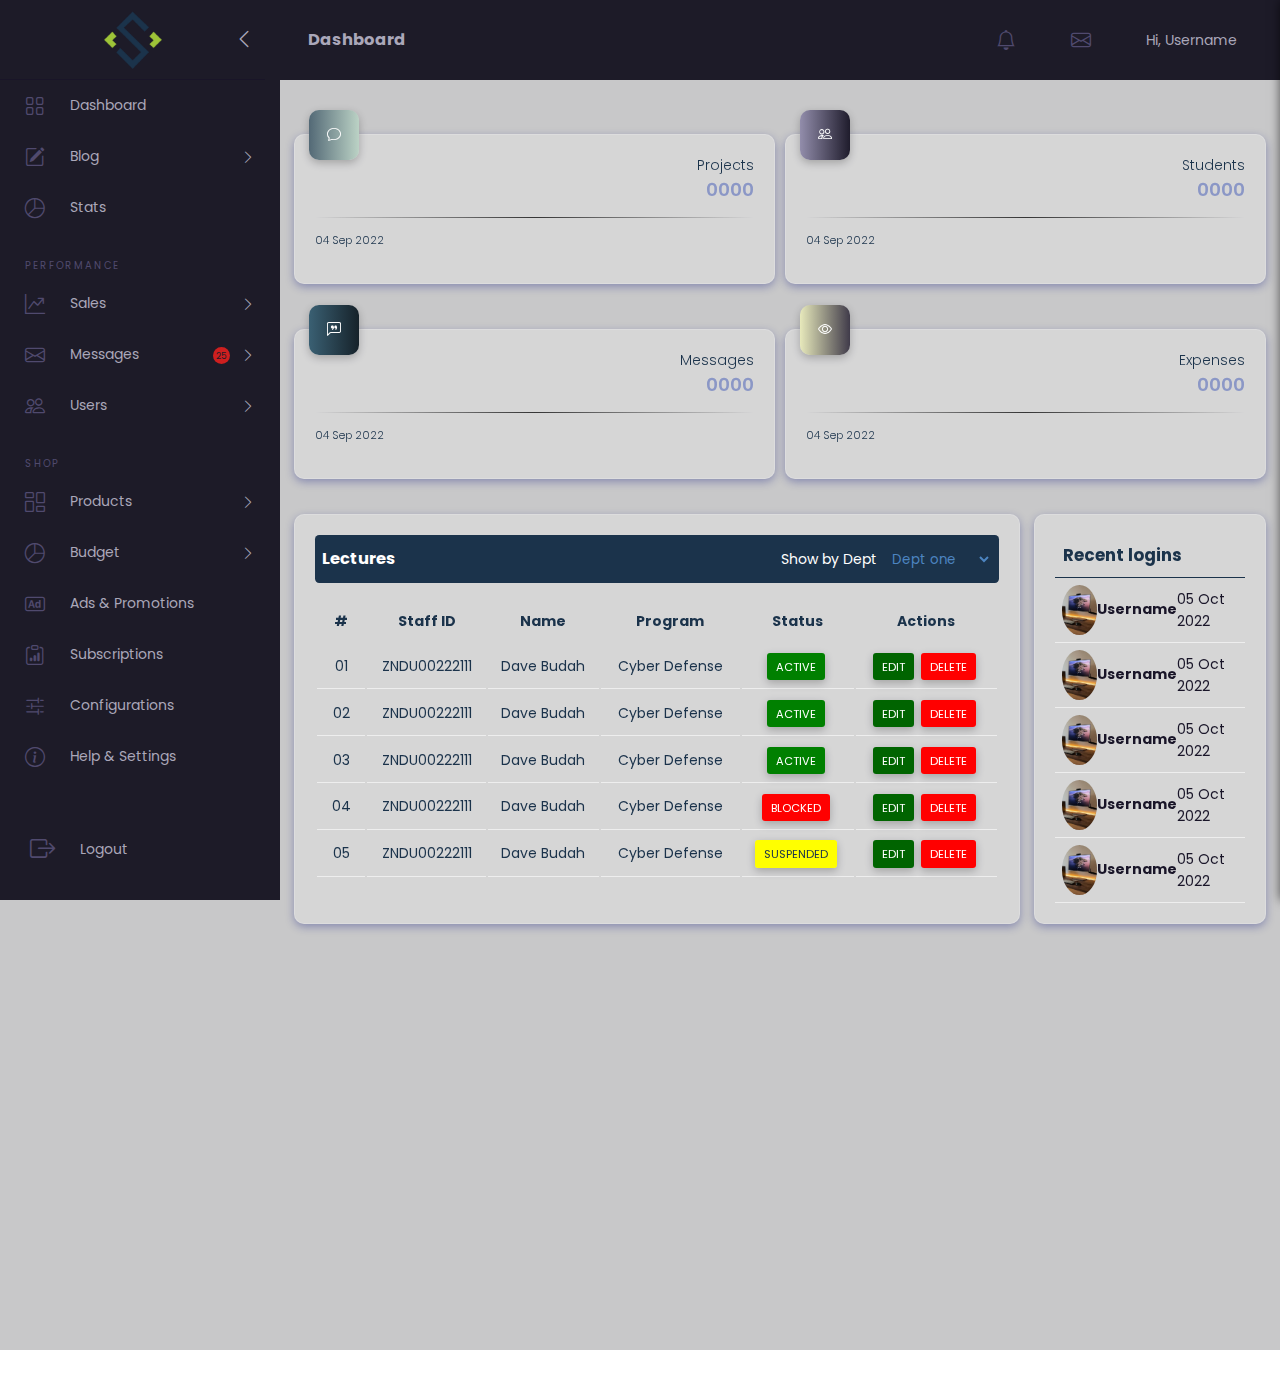
<file: index.html>
<!DOCTYPE html>
<html lang="en">
<head>
    <meta charset="UTF-8">
    <meta name="viewport"
          content="width=device-width, user-scalable=no, initial-scale=1.0, maximum-scale=1.0, minimum-scale=1.0">
    <meta http-equiv="X-UA-Compatible" content="ie=edge">
    <meta name="keywords" content="">
    <meta name="author" content="">
    <meta name="publisher" content="Dave Budah">
    <meta name="copyright" content="Dave Budah">
    <meta name="description" content="">
    <meta name="page-topic" content="Media">
    <meta name="page-type" content="Blogging">
    <meta name="audience" content="Everyone">
    <meta name="robots" content="index, follow">
    <link rel="shortcut icon" type="image" href="/favicon.ico" />
    <link rel="apple-touch-icon" href="/apple-touch-icon.png">

    <meta property="og:title" content=""/>
    <meta property="og:og:description" content=""/>
    <meta property="og:image" content=""/>
    <link rel="preconnect" href="https://fonts.googleapis.com">
    <link rel="preconnect" href="https://fonts.gstatic.com" crossorigin>
    <link href="https://fonts.googleapis.com/css2?family=Poppins:wght@100;200;300;400;500;600;700;800&display=swap" rel="stylesheet">
    <link rel="stylesheet" href="https://cdn.jsdelivr.net/npm/bootstrap-icons@1.9.1/font/bootstrap-icons.css">
    <link rel="stylesheet" href="css/main.css">
    <script src="js/main.js" defer></script>
    <title>Dashboard</title>
</head>
<body>
<div id="page" class="site">
    <div class="sidebar">
        <div class="brand">
            <div class="logo">
                <a href="#" class="">
                    <img src="assets/static/logo.png" alt="" class="">
                </a>
            </div>
            <div class="trigger">
                <a href="#" class="">
                    <i class="bi bi-list"></i>
                    <i class="bi bi-chevron-left"></i>
                </a>
            </div>
        </div>
        <div class="sidenav">
            <nav>
                <ul>
                    <li class="">
                        <a href="" class="">
                            <i class="bi bi-grid"></i>
                            <span class="">Dashboard</span>
                        </a>
                    </li>
                    <li class="has-child">
                        <a>
                            <i class="bi bi-pencil-square"></i>
                            <span class="">Blog</span>
                            <i class="bi bi-chevron-right"></i>
                        </a>
                        <ul>
                            <li class="#">
                                <a href="#" class="">Blog submenu</a>
                            </li>
                            <li class="#">
                                <a href="#" class="">Blog submenu</a>
                            </li>
                            <li class="#">
                                <a href="#" class="">Blog submenu</a>
                            </li>
                            <li class="#">
                                <a href="#" class="">Blog submenu</a>
                            </li>
                        </ul>
                    </li>
                    <li class="">
                        <a href="students.html" class="">
                            <i class="bi bi-pie-chart"></i>
                            <span class="">Stats</span>
                        </a>
                    </li>
                    <li class="small">Performance</li>
                    <li class="has-child">
                        <a>
                            <i class="bi bi-graph-up-arrow"></i>
                            <span class="">Sales</span>
                            <i class="bi bi-chevron-right"></i>
                        </a>
                        <ul>
                            <li class="#">
                                <a href="#" class="">Analytics submenu</a>
                            </li>
                            <li class="#">
                                <a href="#" class="">Analytics submenu</a>
                            </li>
                            <li class="#">
                                <a href="#" class="">Analytics submenu</a>
                            </li>
                            <li class="#">
                                <a href="#" class="">Analytics submenu</a>
                            </li>
                            <li class="#">
                                <a href="#" class="">Analytics submenu</a>
                            </li>
                        </ul>
                    </li>
                    <li class="has-child">
                        <a>
                            <i class="bi bi-envelope"></i>
                            <span class="">Messages</span>
                            <span class="notify">25</span>
                            <i class="bi bi-chevron-right"></i>
                        </a>
                        <ul>
                            <li class="#">
                                <a href="#" class="">Unread
                                    <span class="notify green-light">25</span>
                                </a>
                            </li>
                            <li class="#">
                                <a href="#" class="">Inbox
                                    <span class="notify green-dark">295</span>
                                </a>
                            </li>
                            <li class="#">
                                <a href="#" class="">Important</a>
                            </li>
                            <li class="#">
                                <a href="#" class="">Messages submenu</a>
                            </li>
                        </ul>
                    </li>
                    <li class="has-child">
                        <a>
                            <i class="bi bi-people"></i>
                            <span class="">Users</span>
                            <i class="bi bi-chevron-right"></i>
                        </a>
                        <ul>
                            <li class="#">
                                <a href="#" class="">Account submenu</a>
                            </li>
                            <li class="#">
                                <a href="#" class="">Account submenu</a>
                            </li>
                            <li class="#">
                                <a href="#" class="">Account submenu</a>
                            </li>
                            <li class="#">
                                <a href="#" class="">Account submenu</a>
                            </li>
                        </ul>
                    </li>
<!--                    Ecommerce -->
                    <li class="small">Shop</li>
                    <li class="has-child">
                        <a>
                            <i class="bi bi-columns-gap"></i>
                            <span class="">Products</span>
                            <i class="bi bi-chevron-right"></i>
                        </a>
                        <ul>
                            <li class="#">
                                <a href="#" class="">Products submenu</a>
                            </li>
                            <li class="#">
                                <a href="#" class="">Products submenu</a>
                            </li>
                            <li class="#">
                                <a href="#" class="">Products submenu</a>
                            </li>
                            <li class="#">
                                <a href="#" class="">Products submenu</a>
                            </li>
                        </ul>
                    </li>
                    <li class="has-child">
                        <a>
                            <i class="bi bi-pie-chart"></i>
                            <span class="">Budget</span>
                            <i class="bi bi-chevron-right"></i>
                        </a>
                        <ul>
                            <li class="#">
                                <a href="#" class="">Budget submenu</a>
                            </li>
                            <li class="#">
                                <a href="#" class="">Budget submenu</a>
                            </li>
                            <li class="#">
                                <a href="#" class="">Budget submenu</a>
                            </li>
                            <li class="#">
                                <a href="#" class="">Budget submenu</a>
                            </li>
                        </ul>
                    </li>
                    <li class="">
                        <a href="" class="">
                            <i class="bi bi-badge-ad"></i>
                            <span class="">Ads & Promotions</span>
                        </a>
                    </li>
                    <li class="">
                        <a href="" class="">
                            <i class="bi bi-clipboard-data"></i>
                            <span class="">Subscriptions</span>
                        </a>
                    </li>
                    <li class="">
                        <a href="" class="">
                            <i class="bi bi-sliders2"></i>
                            <span class="">Configurations</span>
                        </a>
                    </li>
                    <li class="">
                        <a href="" class="">
                            <i class="bi bi-info-circle"></i>
                            <span class="">Help & Settings</span>
                        </a>
                    </li>
                </ul>
            </nav>
        </div>
        <nav class="sign-out">
            <a href="#" class="">
                <i class="bi bi-box-arrow-right"></i>
                <span>Logout</span>
            </a>
        </nav>
    </div>
    <main class="main">
        <nav class="navbar">
                <h3>Dashboard</h3>
                <ul>
                    <li>
                        <a href="#" class="">
                            <i class="bi bi-bell"></i>
                        </a>
                    </li>
                    <li><a href="#" class="">
                        <i class="bi bi-envelope"></i>
                    </a></li>
                    <li class="profile-sidebar-toggle"><a href="#" class="">
                        Hi, Username
                    </a></li>
                </ul>
        </nav>

        <div class="page">
            <div class="container">
                <div class="analytics">
                    <div class="card posts analytics-card">
                        <div class="floating-box">
                            <i class="bi bi-chat"></i>
                        </div>
                        <div class="card-title">
                            <h5>Projects</h5>
                            <h3>0000</h3>
                        </div>
                        <hr>
                        <div class="card-footer">
                            <p>04 Sep 2022</p>
                        </div>
                    </div>
                    <div class="card people analytics-card">
                        <div class="floating-box">
                            <i class="bi bi-people"></i>
                        </div>
                        <div class="card-title">
                            <h5>Students</h5>
                            <h3>0000</h3>
                        </div>
                        <hr>
                        <div class="card-footer">
                            <p>04 Sep 2022</p>
                        </div>
                    </div>
                    <div class="card comments analytics-card">
                        <div class="floating-box">
                            <i class="bi bi-chat-left-quote"></i>
                        </div>
                        <div class="card-title">
                            <h5>Messages</h5>
                            <h3>0000</h3>
                        </div>
                        <hr>
                        <div class="card-footer">
                            <p>04 Sep 2022</p>
                        </div>
                    </div>
                    <div class="card visits analytics-card">
                        <div class="floating-box">
                            <i class="bi bi-eye"></i>
                        </div>
                        <div class="card-title">
                            <h5>Expenses</h5>
                            <h3>0000</h3>
                        </div>
                        <hr>
                        <div class="card-footer">
                            <p>04 Sep 2022</p>
                        </div>
                    </div>
                </div>

                <div class="grid-container">
                    <div class="left-column grid-col-span-3 card table-card">
                        <div class="card-header">
                            <h3>Lectures</h3>
                            <div class="selector">
                                <label for="program">Show by Dept</label>
                                <select name="" id="program" class="">
                                    <option value="" selected>Dept one</option>
                                    <option value="">Dept Two</option>
                                    <option value="">Dept Three</option>
                                    <option value="">Dept Four</option>
                                </select>
                            </div>
                        </div>
                        <div class="card-body">
                            <table>
                                <thead>
                                <tr>
                                    <th>#</th>
                                    <th>Staff ID</th>
                                    <th>Name</th>
                                    <th>Program</th>
                                    <th>Status</th>
                                    <th>Actions</th>
                                </tr>
                                </thead>
                                <tbody>
                                <tr>
                                    <td>01</td>
                                    <td>ZNDU00222111</td>
                                    <td>Dave Budah</td>
                                    <td>Cyber Defense</td>
                                    <td><a class="active">Active</a></td>
                                    <td class="actions">
                                        <a href="#" class="edit">Edit</a>
                                        <a href="#" class="delete">Delete</a>
                                    </td>
                                </tr>
                                <tr>
                                    <td>02</td>
                                    <td>ZNDU00222111</td>
                                    <td>Dave Budah</td>
                                    <td>Cyber Defense</td>
                                    <td><a class="active">Active</a></td>
                                    <td class="actions">
                                        <a href="#" class="edit">Edit</a>
                                        <a href="#" class="delete">Delete</a>
                                    </td>
                                </tr>
                                <tr>
                                    <td>03</td>
                                    <td>ZNDU00222111</td>
                                    <td>Dave Budah</td>
                                    <td>Cyber Defense</td>
                                    <td><a class="active">Active</a></td>
                                    <td class="actions">
                                        <a href="#" class="edit">Edit</a>
                                        <a href="#" class="delete">Delete</a>
                                    </td>
                                </tr>
                                <tr>
                                    <td>04</td>
                                    <td>ZNDU00222111</td>
                                    <td>Dave Budah</td>
                                    <td>Cyber Defense</td>
                                    <td><a class="blocked">Blocked</a></td>
                                    <td class="actions">
                                        <a href="#" class="edit">Edit</a>
                                        <a href="#" class="delete">Delete</a>
                                    </td>
                                </tr>
                                <tr>
                                    <td>05</td>
                                    <td>ZNDU00222111</td>
                                    <td>Dave Budah</td>
                                    <td>Cyber Defense</td>
                                    <td><a class="suspended">Suspended</a></td>
                                    <td class="actions">
                                        <a href="#" class="edit">Edit</a>
                                        <a href="#" class="delete">Delete</a>
                                    </td>
                                </tr>
                                </tbody>
                            </table>
                        </div>
                    </div>
                    <div class="right-column grid-col-span-1">
                        <div class="card table-card">
                            <div class="card-heading">
                                <h3>Recent logins</h3>
                            </div>

                            <ul>
                                <li>
                                    <span class="user-avatar">
                                        <img src="assets/static/placeholder.jpg" alt="">
                                    </span>
                                    <span>
                                        <h5>Username</h5>
                                    </span>
                                    <span>
                                        <a>05 Oct 2022</a>
                                    </span>
                                </li>
                                <li>
                                    <span class="user-avatar">
                                        <img src="assets/static/placeholder.jpg" alt="">
                                    </span>
                                    <span>
                                        <h5>Username</h5>
                                    </span>
                                    <span>
                                        <a>05 Oct 2022</a>
                                    </span>
                                </li>
                                <li>
                                    <span class="user-avatar">
                                        <img src="assets/static/placeholder.jpg" alt="">
                                    </span>
                                    <span>
                                        <h5>Username</h5>
                                    </span>
                                    <span>
                                        <a>05 Oct 2022</a>
                                    </span>
                                </li>
                                <li>
                                    <span class="user-avatar">
                                        <img src="assets/static/placeholder.jpg" alt="">
                                    </span>
                                    <span>
                                        <h5>Username</h5>
                                    </span>
                                    <span>
                                        <a>05 Oct 2022</a>
                                    </span>
                                </li>
                                <li>
                                    <span class="user-avatar">
                                        <img src="assets/static/placeholder.jpg" alt="">
                                    </span>
                                    <span>
                                        <h5>Username</h5>
                                    </span>
                                    <span>
                                        <a>05 Oct 2022</a>
                                    </span>
                                </li>
                            </ul>
                        </div>
                    </div>
                </div>
            </div>
        </div>
    </main>

<!--    Profile sidebar -->
    <div class="profile-sidebar">
        <div class="close-profile">
            <i class="bi bi-chevron-right profile-sidebar-toggler"></i>
        </div>

        <div class="profile-details">
            <div class="user-avatar">
                <img src="assets/static/placeholder.jpg" alt="avatar">
            </div>

            <ul>
                <li><span>Designation:</span> <span>Student</span></li>
                <li><span>Name:</span> <span>Spencer T Chigananda</span></li>
                <li><span>ID Num:</span> <span>ZNDU345679</span></li>
                <li><span>Program:</span> <span>Radio Systems Eng.</span></li>
                <li><span>Gender:</span> <span>Male</span></li>
                <li></li>
            </ul>
            <a href="#" class="profile-update">
                Update profile
            </a>
        </div>
    </div>
<!--    Profile sidebar -->
</div>
</body>
</html>
</file>
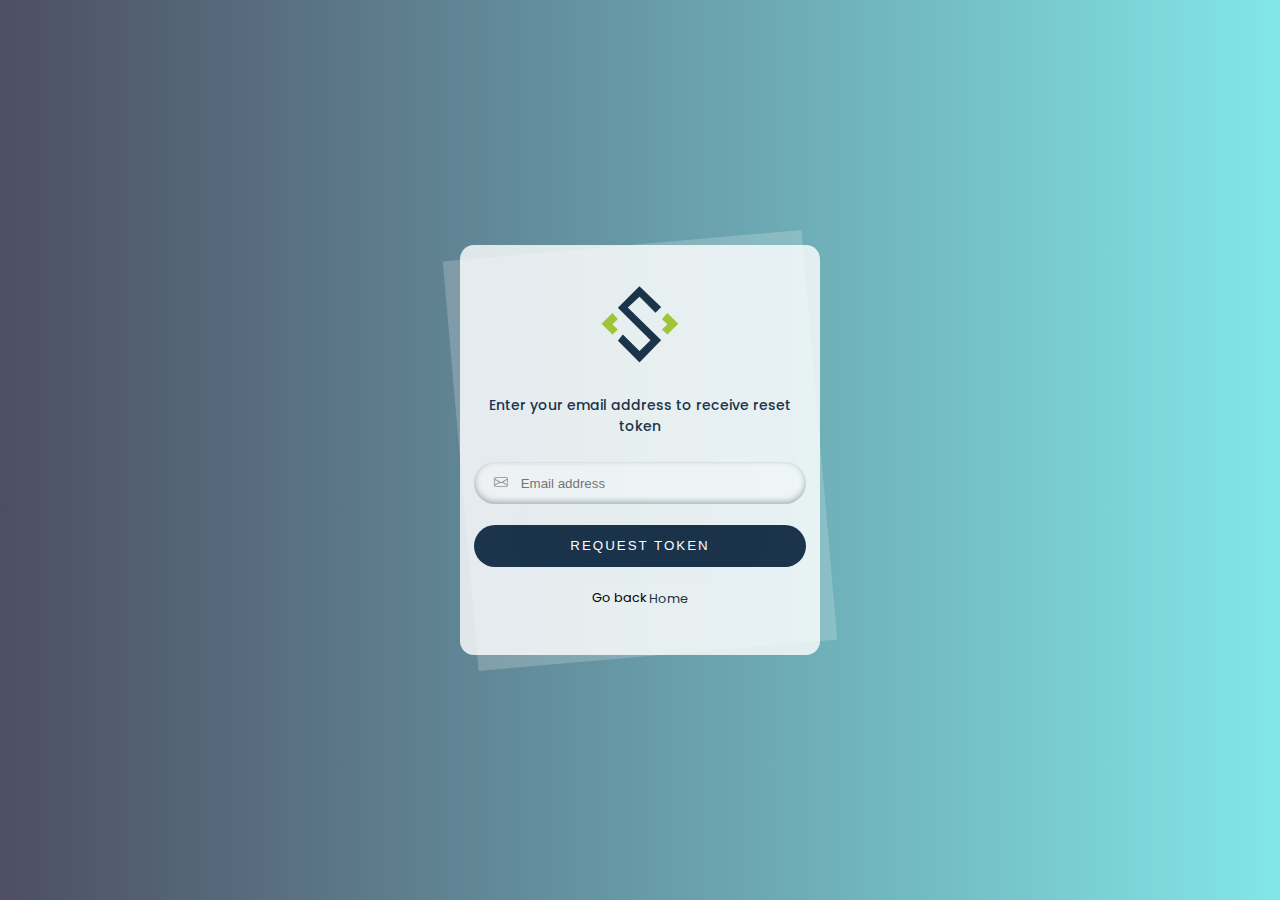
<file: forgotPwd.html>
<!DOCTYPE html>
<html lang="en">
<head>
 <meta charset="UTF-8">
 <meta name="viewport"
       content="width=device-width, user-scalable=no, initial-scale=1.0, maximum-scale=1.0, minimum-scale=1.0">
 <meta http-equiv="X-UA-Compatible" content="ie=edge">
 <meta name="keywords" content="">
 <meta name="author" content="">
 <meta name="publisher" content="Dave Budah">
 <meta name="copyright" content="Dave Budah">
 <meta name="description" content="">
 <meta name="page-topic" content="Media">
 <meta name="page-type" content="Blogging">
 <meta name="audience" content="Everyone">
 <meta name="robots" content="index, follow">
 <link rel="shortcut icon" type="image" href="/favicon.ico"/>
 <link rel="apple-touch-icon" href="/apple-touch-icon.png">

 <meta property="og:title" content=""/>
 <meta property="og:og:description" content=""/>
 <meta property="og:image" content=""/>
 <link rel="preconnect" href="https://fonts.googleapis.com">
 <link rel="preconnect" href="https://fonts.gstatic.com" crossorigin>
 <link href="https://fonts.googleapis.com/css2?family=Poppins:wght@100;200;300;400;500;600;700;800&display=swap"
       rel="stylesheet">
 <link rel="stylesheet" href="https://cdn.jsdelivr.net/npm/bootstrap-icons@1.9.1/font/bootstrap-icons.css">
 <link rel="stylesheet" href="css/main.css">
 <script src="js/passwords.js" defer></script>
 <title>Request token</title>
</head>
<body>

<div class="auth-wrapper">
 <section class="container">
  <div class="auth-card">
   <div class="auth-logo">
    <img src="assets/static/logo.png" alt="" width="80">
   </div>
   <div class="auth-header">
    <h3>Enter your email address to receive reset token</h3>
   </div>
   <form action="" class="auth-form">
    <div class="form-item">
       <span class="input-icon">
           <i class="bi bi-envelope"></i>
       </span>
     <input type="text" class="" placeholder="Email address" aria-label="email">
    </div>

    <button id="submitBtn" disabled>Request token</button>
   </form>
   <div class="form-footer">
    <p>Go back <a href="#">Home</a></p>
   </div>
  </div>
  <script>

  </script>
 </section>
</div>
</body>
</html>
</file>
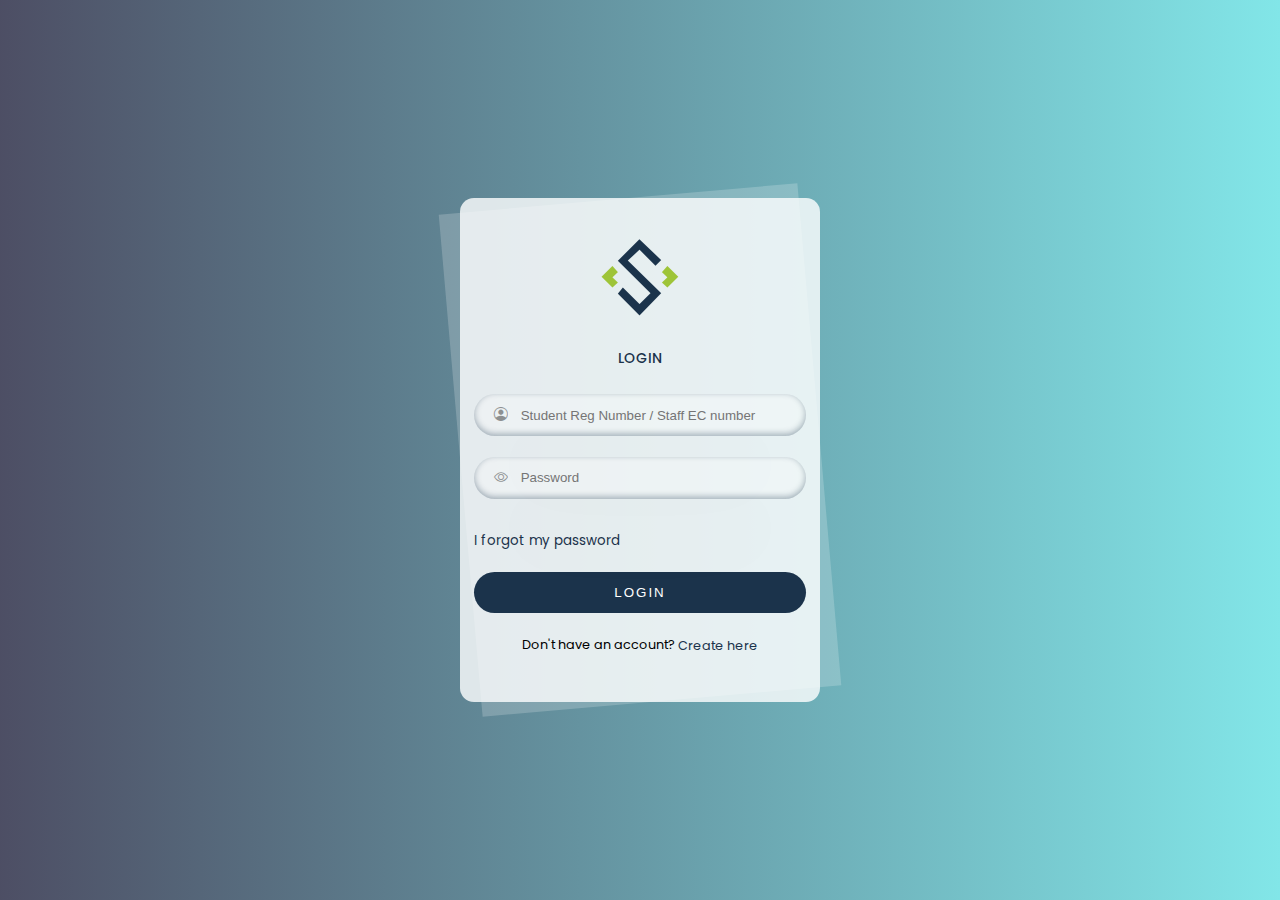
<file: login.html>
<!DOCTYPE html>
<html lang="en">
<head>
    <meta charset="UTF-8">
    <meta name="viewport"
          content="width=device-width, user-scalable=no, initial-scale=1.0, maximum-scale=1.0, minimum-scale=1.0">
    <meta http-equiv="X-UA-Compatible" content="ie=edge">
    <meta name="keywords" content="">
    <meta name="author" content="">
    <meta name="publisher" content="Dave Budah">
    <meta name="copyright" content="Dave Budah">
    <meta name="description" content="">
    <meta name="page-topic" content="Media">
    <meta name="page-type" content="Blogging">
    <meta name="audience" content="Everyone">
    <meta name="robots" content="index, follow">
    <link rel="shortcut icon" type="image" href="/favicon.ico"/>
    <link rel="apple-touch-icon" href="/apple-touch-icon.png">

    <meta property="og:title" content=""/>
    <meta property="og:og:description" content=""/>
    <meta property="og:image" content=""/>
    <link rel="preconnect" href="https://fonts.googleapis.com">
    <link rel="preconnect" href="https://fonts.gstatic.com" crossorigin>
    <link href="https://fonts.googleapis.com/css2?family=Poppins:wght@100;200;300;400;500;600;700;800&display=swap"
          rel="stylesheet">
    <link rel="stylesheet" href="https://cdn.jsdelivr.net/npm/bootstrap-icons@1.9.1/font/bootstrap-icons.css">
    <link rel="stylesheet" href="css/main.css">
    <script src="js/passwords.js" defer></script>
    <title>Login</title>
</head>
<body>

<div class="auth-wrapper">
    <section class="container">
        <div class="auth-card">
            <div class="auth-logo">
                <img src="assets/static/logo.png" alt="" width="80">
            </div>
            <div class="auth-header">
                <h3>LOGIN</h3>
            </div>
            <form action="" class="auth-form">
                <div class="form-item">
                            <span class="input-icon">
                                <i class="bi bi-person-circle"></i>
                            </span>
                    <input type="text" class="" placeholder="Student Reg Number / Staff EC number" aria-label="Student Reg Number / Staff EC number">
                </div>
                <div class="form-item">
                            <span class="input-icon password-toggle">
                               <i class="bi bi-eye"></i>
                            </span>
                    <input type="password" class="" placeholder="Password" aria-label="password">
                </div>
                <div class="form-other-items">
                    <a href="forgotPwd.html" class="forgot-password">I forgot my password</a>
                </div>
                <button id="submitBtn" disabled>Login</button>
            </form>
            <div class="form-footer">
                <p>Don't have an account? <a href="register.html">Create here</a></p>
            </div>
        </div>
        <script>

        </script>
    </section>
</div>
</body>
</html>
</file>
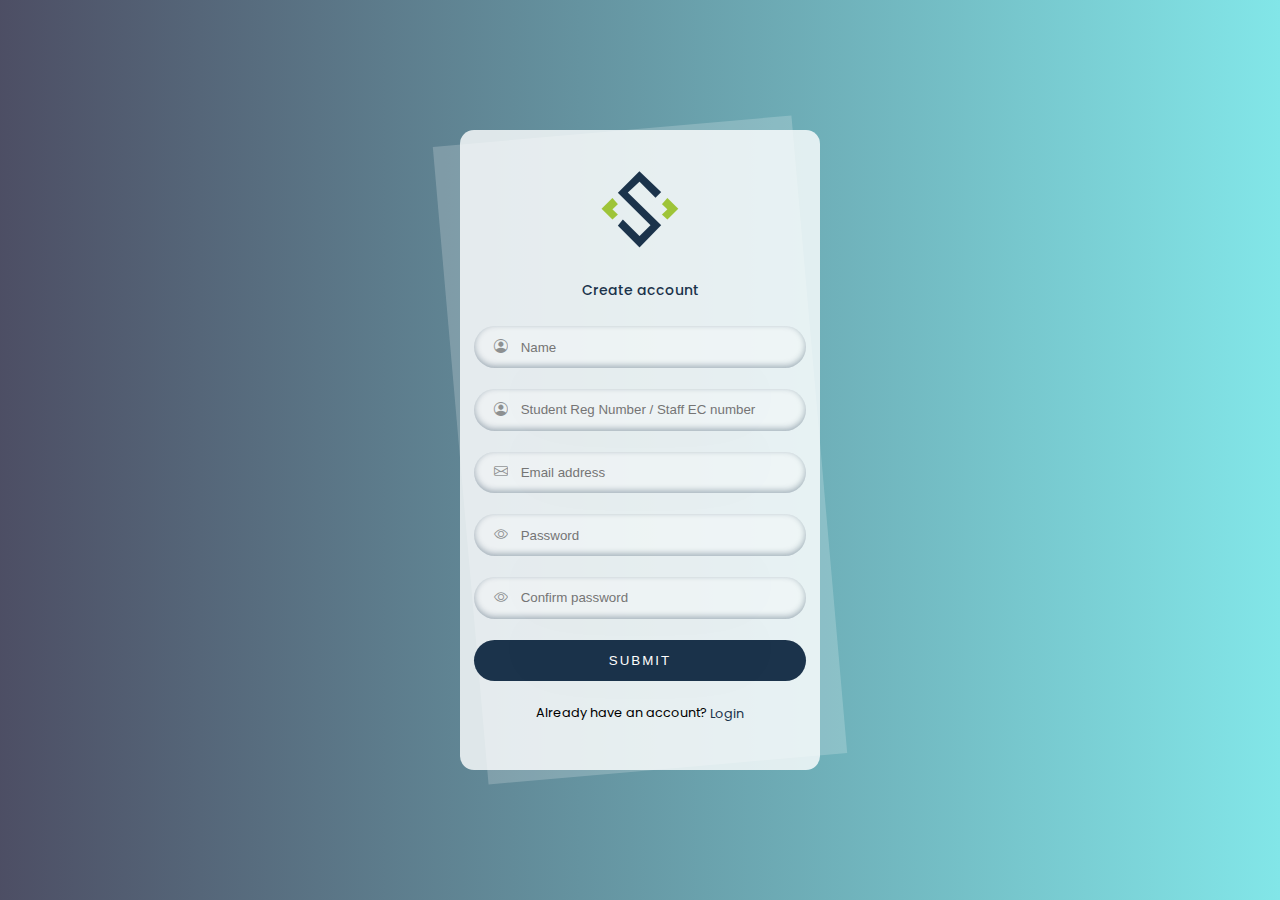
<file: register.html>
<!DOCTYPE html>
<html lang="en">
<head>
    <meta charset="UTF-8">
    <meta name="viewport"
          content="width=device-width, user-scalable=no, initial-scale=1.0, maximum-scale=1.0, minimum-scale=1.0">
    <meta http-equiv="X-UA-Compatible" content="ie=edge">
    <meta name="keywords" content="">
    <meta name="author" content="">
    <meta name="publisher" content="Dave Budah">
    <meta name="copyright" content="Dave Budah">
    <meta name="description" content="">
    <meta name="page-topic" content="Media">
    <meta name="page-type" content="Blogging">
    <meta name="audience" content="Everyone">
    <meta name="robots" content="index, follow">
    <link rel="shortcut icon" type="image" href="/favicon.ico"/>
    <link rel="apple-touch-icon" href="/apple-touch-icon.png">

    <meta property="og:title" content=""/>
    <meta property="og:og:description" content=""/>
    <meta property="og:image" content=""/>
    <link rel="preconnect" href="https://fonts.googleapis.com">
    <link rel="preconnect" href="https://fonts.gstatic.com" crossorigin>
    <link href="https://fonts.googleapis.com/css2?family=Poppins:wght@100;200;300;400;500;600;700;800&display=swap"
          rel="stylesheet">
    <link rel="stylesheet" href="https://cdn.jsdelivr.net/npm/bootstrap-icons@1.9.1/font/bootstrap-icons.css">
    <link rel="stylesheet" href="css/main.css">
    <script src="js/passwords.js" defer></script>
    <title>Create account</title>
</head>
<body>

<div class="auth-wrapper">
    <section class="container">
        <div class="auth-card">
            <div class="auth-logo">
                <img src="assets/static/logo.png" alt="" width="80">
            </div>
            <div class="auth-header">
                <h3>Create account</h3>
            </div>
            <form action="" class="auth-form">
                <div class="form-item">
                    <span class="input-icon">
                        <i class="bi bi-person-circle"></i>
                    </span>
                    <input type="text" class="" placeholder="Name" aria-label="name">
                </div>
                <div class="form-item">
                    <span class="input-icon">
                        <i class="bi bi-person-circle"></i>
                    </span>
                    <input type="text" class="" placeholder="Student Reg Number / Staff EC number" aria-label="Student Reg Number / Staff EC number">
                </div>
                <div class="form-item">
                    <span class="input-icon">
                        <i class="bi bi-envelope"></i>
                    </span>
                    <input type="text" class="" placeholder="Email address" aria-label="email">
                </div>
                <div class="form-item">
                    <span class="input-icon password-toggle">
                       <i class="bi bi-eye"></i>
                    </span>
                    <input type="password" class="" placeholder="Password" aria-label="password">
                </div>
                <div class="form-item">
                    <span class="input-icon password-toggle">
                       <i class="bi bi-eye"></i>
                    </span>
                    <input type="password" class="" placeholder="Confirm password" aria-label="password">
                </div>
                <button id="submitBtn" disabled>Submit</button>
            </form>
            <div class="form-footer">
                <p>Already have an account? <a href="login.html">Login</a></p>
            </div>
        </div>
        <script>

        </script>
    </section>
</div>
</body>
</html>
</file>
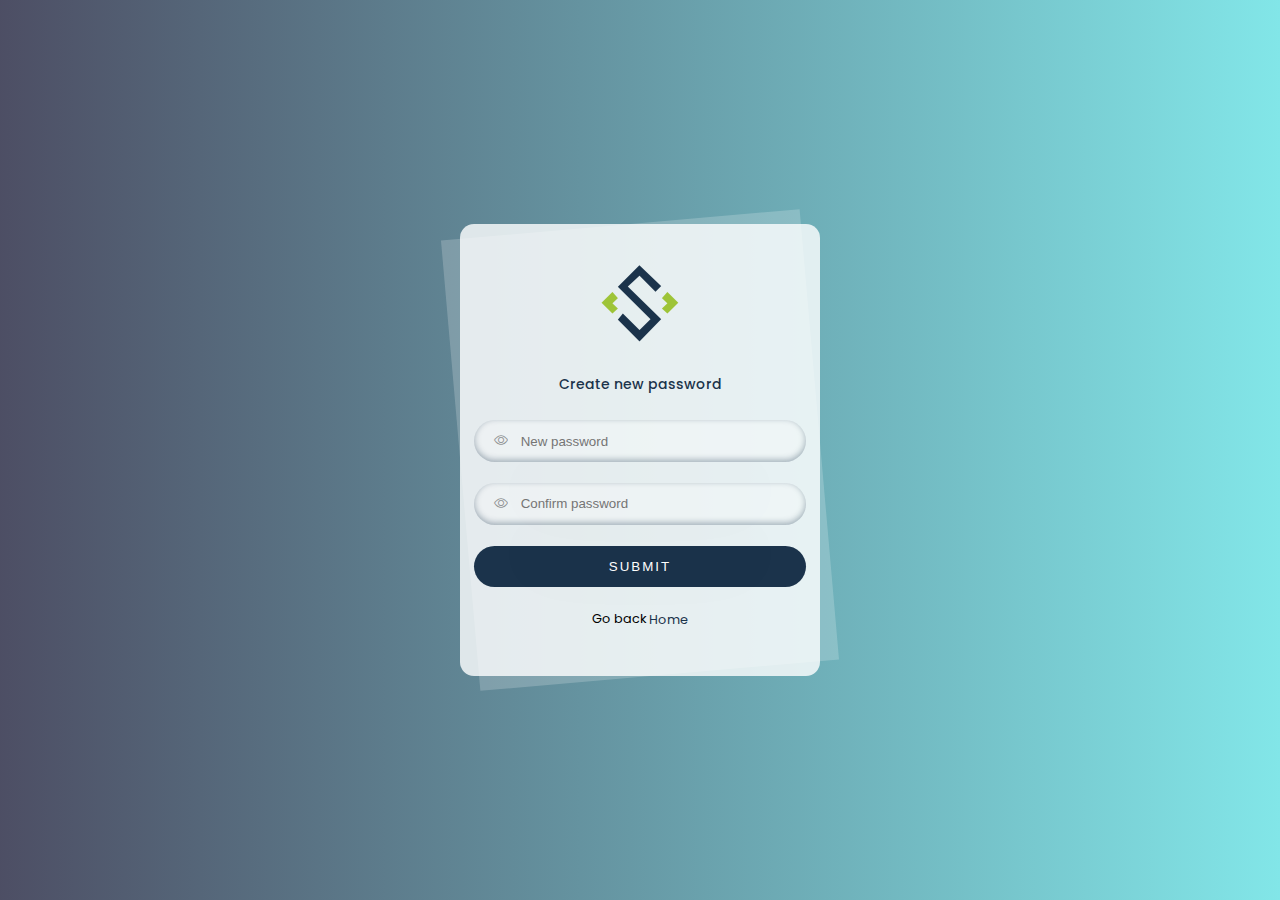
<file: resetPwd.html>
<!DOCTYPE html>
<html lang="en">
<head>
 <meta charset="UTF-8">
 <meta name="viewport"
       content="width=device-width, user-scalable=no, initial-scale=1.0, maximum-scale=1.0, minimum-scale=1.0">
 <meta http-equiv="X-UA-Compatible" content="ie=edge">
 <meta name="keywords" content="">
 <meta name="author" content="">
 <meta name="publisher" content="Dave Budah">
 <meta name="copyright" content="Dave Budah">
 <meta name="description" content="">
 <meta name="page-topic" content="Media">
 <meta name="page-type" content="Blogging">
 <meta name="audience" content="Everyone">
 <meta name="robots" content="index, follow">
 <link rel="shortcut icon" type="image" href="/favicon.ico"/>
 <link rel="apple-touch-icon" href="/apple-touch-icon.png">

 <meta property="og:title" content=""/>
 <meta property="og:og:description" content=""/>
 <meta property="og:image" content=""/>
 <link rel="preconnect" href="https://fonts.googleapis.com">
 <link rel="preconnect" href="https://fonts.gstatic.com" crossorigin>
 <link href="https://fonts.googleapis.com/css2?family=Poppins:wght@100;200;300;400;500;600;700;800&display=swap"
       rel="stylesheet">
 <link rel="stylesheet" href="https://cdn.jsdelivr.net/npm/bootstrap-icons@1.9.1/font/bootstrap-icons.css">
 <link rel="stylesheet" href="css/main.css">
 <script src="js/passwords.js" defer></script>
 <title>Password reset</title>
</head>
<body>

<div class="auth-wrapper">
 <section class="container">
  <div class="auth-card">
   <div class="auth-logo">
    <img src="assets/static/logo.png" alt="" width="80">
   </div>
   <div class="auth-header">
    <h3>Create new password</h3>
   </div>
   <form action="" class="auth-form">
    <div class="form-item">
        <span class="input-icon password-toggle">
           <i class="bi bi-eye"></i>
        </span>
     <input type="password" class="" placeholder="New password" aria-label="password">
    </div>
    <div class="form-item">
          <span class="input-icon password-toggle">
             <i class="bi bi-eye"></i>
          </span>
     <input type="password" class="" placeholder="Confirm password" aria-label="password">
    </div>

    <button id="submitBtn" disabled>Submit</button>
   </form>
   <div class="form-footer">
    <p>Go back <a href="#">Home</a></p>
   </div>
  </div>
  <script>

  </script>
 </section>
</div>
</body>
</html>
</file>
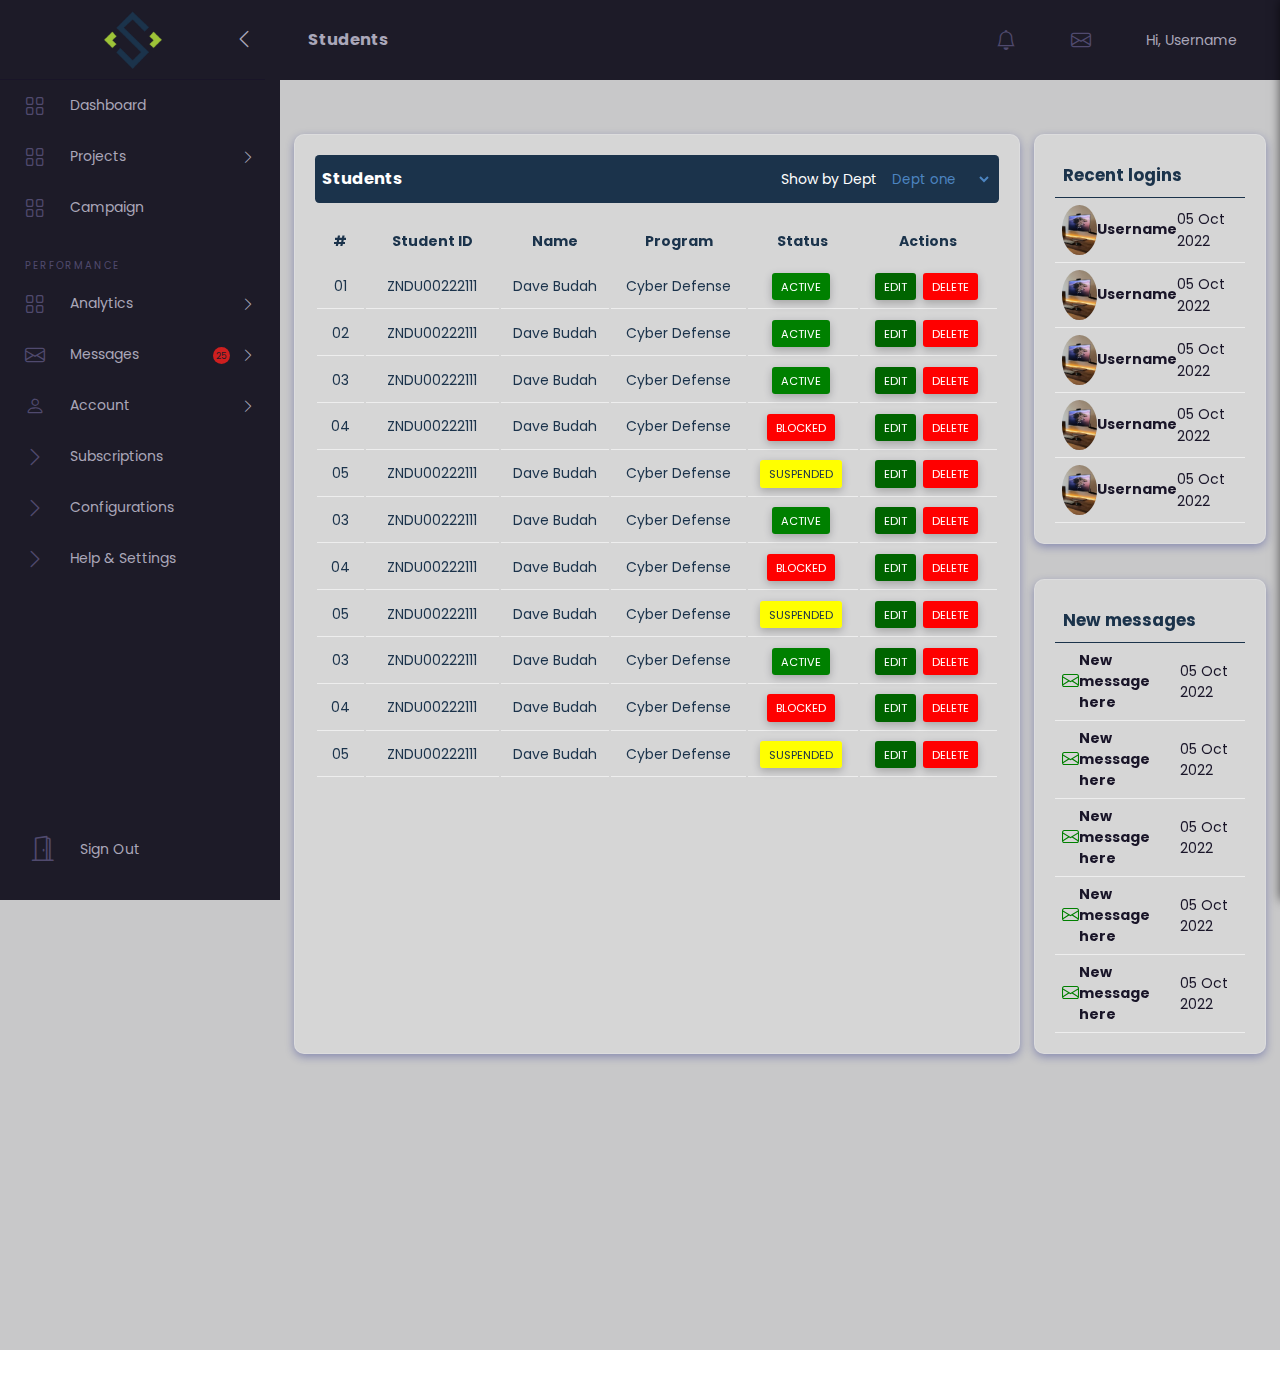
<file: students.html>
<!DOCTYPE html>
<html lang="en">
<head>
    <meta charset="UTF-8">
    <meta name="viewport"
          content="width=device-width, user-scalable=no, initial-scale=1.0, maximum-scale=1.0, minimum-scale=1.0">
    <meta http-equiv="X-UA-Compatible" content="ie=edge">
    <meta name="keywords" content="">
    <meta name="author" content="">
    <meta name="publisher" content="Dave Budah">
    <meta name="copyright" content="Dave Budah">
    <meta name="description" content="">
    <meta name="page-topic" content="Media">
    <meta name="page-type" content="Blogging">
    <meta name="audience" content="Everyone">
    <meta name="robots" content="index, follow">
    <link rel="shortcut icon" type="image" href="/favicon.ico"/>
    <link rel="apple-touch-icon" href="/apple-touch-icon.png">

    <meta property="og:title" content=""/>
    <meta property="og:og:description" content=""/>
    <meta property="og:image" content=""/>
    <link rel="preconnect" href="https://fonts.googleapis.com">
    <link rel="preconnect" href="https://fonts.gstatic.com" crossorigin>
    <link href="https://fonts.googleapis.com/css2?family=Poppins:wght@100;200;300;400;500;600;700;800&display=swap"
          rel="stylesheet">
    <link rel="stylesheet" href="https://cdn.jsdelivr.net/npm/bootstrap-icons@1.9.1/font/bootstrap-icons.css">
    <link rel="stylesheet" href="css/main.css">
    <script src="js/main.js" defer></script>
    <title>Students</title>
</head>
<body>
<div id="page" class="site">
    <div class="sidebar">
        <div class="brand">
            <div class="logo">
                <a href="#" class="">
                    <img src="assets/static/logo.png" alt="" class="">
                </a>
            </div>
            <div class="trigger">
                <a href="#" class="">
                    <i class="bi bi-list"></i>
                    <i class="bi bi-chevron-left"></i>
                </a>
            </div>
        </div>
        <div class="sidenav">
            <nav>
                <ul>
                    <li class="">
                        <a href="index.html" class="">
                            <i class="bi bi-grid"></i>
                            <span class="">Dashboard</span>
                        </a>
                    </li>
                    <li class="has-child">
                        <a>
                            <i class="bi bi-grid"></i>
                            <span class="">Projects</span>
                            <i class="bi bi-chevron-right"></i>
                        </a>
                        <ul>
                            <li class="#">
                                <a href="#" class="">Projects submenu</a>
                            </li>
                            <li class="#">
                                <a href="#" class="">Projects submenu</a>
                            </li>
                            <li class="#">
                                <a href="#" class="">Projects submenu</a>
                            </li>
                            <li class="#">
                                <a href="#" class="">Projects submenu</a>
                            </li>
                        </ul>
                    </li>
                    <li class="">
                        <a href="" class="">
                            <i class="bi bi-grid"></i>
                            <span class="">Campaign</span>
                        </a>
                    </li>
                    <li class="small">Performance</li>
                    <li class="has-child">
                        <a>
                            <i class="bi bi-grid"></i>
                            <span class="">Analytics</span>
                            <i class="bi bi-chevron-right"></i>
                        </a>
                        <ul>
                            <li class="#">
                                <a href="#" class="">Analytics submenu</a>
                            </li>
                            <li class="#">
                                <a href="#" class="">Analytics submenu</a>
                            </li>
                            <li class="#">
                                <a href="#" class="">Analytics submenu</a>
                            </li>
                            <li class="#">
                                <a href="#" class="">Analytics submenu</a>
                            </li>
                            <li class="#">
                                <a href="#" class="">Analytics submenu</a>
                            </li>
                        </ul>
                    </li>
                    <li class="has-child">
                        <a>
                            <i class="bi bi-envelope"></i>
                            <span class="">Messages</span>
                            <span class="notify">25</span>
                            <i class="bi bi-chevron-right"></i>
                        </a>
                        <ul>
                            <li class="#">
                                <a href="#" class="">Unread
                                    <span class="notify green-light">25</span>
                                </a>
                            </li>
                            <li class="#">
                                <a href="#" class="">Inbox
                                    <span class="notify green-dark">295</span>
                                </a>
                            </li>
                            <li class="#">
                                <a href="#" class="">Important</a>
                            </li>
                            <li class="#">
                                <a href="#" class="">Messages submenu</a>
                            </li>
                        </ul>
                    </li>
                    <li class="has-child">
                        <a>
                            <i class="bi bi-person"></i>
                            <span class="">Account</span>
                            <i class="bi bi-chevron-right"></i>
                        </a>
                        <ul>
                            <li class="#">
                                <a href="#" class="">Account submenu</a>
                            </li>
                            <li class="#">
                                <a href="#" class="">Account submenu</a>
                            </li>
                            <li class="#">
                                <a href="#" class="">Account submenu</a>
                            </li>
                            <li class="#">
                                <a href="#" class="">Account submenu</a>
                            </li>
                        </ul>
                    </li>
                    <li class="">
                        <a href="" class="">
                            <i class="bi bi-chevron-right"></i>
                            <span class="">Subscriptions</span>
                        </a>
                    </li>
                    <li class="">
                        <a href="" class="">
                            <i class="bi bi-chevron-right"></i>
                            <span class="">Configurations</span>
                        </a>
                    </li>
                    <li class="">
                        <a href="" class="">
                            <i class="bi bi-chevron-right"></i>
                            <span class="">Help & Settings</span>
                        </a>
                    </li>
                </ul>
            </nav>
        </div>
        <nav class="sign-out">
            <a href="#" class="">
                <i class="bi bi-door-open"></i>
                <span>Sign Out</span>
            </a>
        </nav>
    </div>
    <main class="main">
        <nav class="navbar">
            <h3>Students</h3>
            <ul>
                <li>
                    <a href="#" class="">
                        <i class="bi bi-bell"></i>
                    </a>
                </li>
                <li><a href="#" class="">
                    <i class="bi bi-envelope"></i>
                </a></li>
                <li class="profile-sidebar-toggle"><a href="#" class="">
                    Hi, Username
                </a></li>
            </ul>
        </nav>

        <div class="page">
            <div class="container">
                <div class="grid-container">
                    <div class="left-column grid-col-span-3 card table-card">
                        <div class="card-header">
                            <h3>Students</h3>
                            <div class="selector">
                                <label for="program">Show by Dept</label>
                                <select name="" id="program" class="">
                                    <option value="" selected>Dept one</option>
                                    <option value="">Dept Two</option>
                                    <option value="">Dept Three</option>
                                    <option value="">Dept Four</option>
                                </select>
                            </div>
                        </div>
                        <div class="card-body">
                            <table>
                                <thead>
                                <tr>
                                    <th>#</th>
                                    <th>Student ID</th>
                                    <th>Name</th>
                                    <th>Program</th>
                                    <th>Status</th>
                                    <th>Actions</th>
                                </tr>
                                </thead>
                                <tbody>
                                <tr>
                                    <td>01</td>
                                    <td>ZNDU00222111</td>
                                    <td>Dave Budah</td>
                                    <td>Cyber Defense</td>
                                    <td><a class="active">Active</a></td>
                                    <td class="actions">
                                        <a href="#" class="edit">Edit</a>
                                        <a href="#" class="delete">Delete</a>
                                    </td>
                                </tr>
                                <tr>
                                    <td>02</td>
                                    <td>ZNDU00222111</td>
                                    <td>Dave Budah</td>
                                    <td>Cyber Defense</td>
                                    <td><a class="active">Active</a></td>
                                    <td class="actions">
                                        <a href="#" class="edit">Edit</a>
                                        <a href="#" class="delete">Delete</a>
                                    </td>
                                </tr>
                                <tr>
                                    <td>03</td>
                                    <td>ZNDU00222111</td>
                                    <td>Dave Budah</td>
                                    <td>Cyber Defense</td>
                                    <td><a class="active">Active</a></td>
                                    <td class="actions">
                                        <a href="#" class="edit">Edit</a>
                                        <a href="#" class="delete">Delete</a>
                                    </td>
                                </tr>
                                <tr>
                                    <td>04</td>
                                    <td>ZNDU00222111</td>
                                    <td>Dave Budah</td>
                                    <td>Cyber Defense</td>
                                    <td><a class="blocked">Blocked</a></td>
                                    <td class="actions">
                                        <a href="#" class="edit">Edit</a>
                                        <a href="#" class="delete">Delete</a>
                                    </td>
                                </tr>
                                <tr>
                                    <td>05</td>
                                    <td>ZNDU00222111</td>
                                    <td>Dave Budah</td>
                                    <td>Cyber Defense</td>
                                    <td><a class="suspended">Suspended</a></td>
                                    <td class="actions">
                                        <a href="#" class="edit">Edit</a>
                                        <a href="#" class="delete">Delete</a>
                                    </td>
                                </tr>
                                <tr>
                                    <td>03</td>
                                    <td>ZNDU00222111</td>
                                    <td>Dave Budah</td>
                                    <td>Cyber Defense</td>
                                    <td><a class="active">Active</a></td>
                                    <td class="actions">
                                        <a href="#" class="edit">Edit</a>
                                        <a href="#" class="delete">Delete</a>
                                    </td>
                                </tr>
                                <tr>
                                    <td>04</td>
                                    <td>ZNDU00222111</td>
                                    <td>Dave Budah</td>
                                    <td>Cyber Defense</td>
                                    <td><a class="blocked">Blocked</a></td>
                                    <td class="actions">
                                        <a href="#" class="edit">Edit</a>
                                        <a href="#" class="delete">Delete</a>
                                    </td>
                                </tr>
                                <tr>
                                    <td>05</td>
                                    <td>ZNDU00222111</td>
                                    <td>Dave Budah</td>
                                    <td>Cyber Defense</td>
                                    <td><a class="suspended">Suspended</a></td>
                                    <td class="actions">
                                        <a href="#" class="edit">Edit</a>
                                        <a href="#" class="delete">Delete</a>
                                    </td>
                                </tr>
                                <tr>
                                    <td>03</td>
                                    <td>ZNDU00222111</td>
                                    <td>Dave Budah</td>
                                    <td>Cyber Defense</td>
                                    <td><a class="active">Active</a></td>
                                    <td class="actions">
                                        <a href="#" class="edit">Edit</a>
                                        <a href="#" class="delete">Delete</a>
                                    </td>
                                </tr>
                                <tr>
                                    <td>04</td>
                                    <td>ZNDU00222111</td>
                                    <td>Dave Budah</td>
                                    <td>Cyber Defense</td>
                                    <td><a class="blocked">Blocked</a></td>
                                    <td class="actions">
                                        <a href="#" class="edit">Edit</a>
                                        <a href="#" class="delete">Delete</a>
                                    </td>
                                </tr>
                                <tr>
                                    <td>05</td>
                                    <td>ZNDU00222111</td>
                                    <td>Dave Budah</td>
                                    <td>Cyber Defense</td>
                                    <td><a class="suspended">Suspended</a></td>
                                    <td class="actions">
                                        <a href="#" class="edit">Edit</a>
                                        <a href="#" class="delete">Delete</a>
                                    </td>
                                </tr>

                                </tbody>
                            </table>
                        </div>
                    </div>
                    <div class="right-column grid-col-span-1">
                        <div class="card table-card">
                            <div class="card-heading">
                                <h3>Recent logins</h3>
                            </div>

                            <ul>
                                <li>
                                    <span class="user-avatar">
                                        <img src="assets/static/placeholder.jpg" alt="">
                                    </span>
                                    <span>
                                        <h5>Username</h5>
                                    </span>
                                    <span>
                                        <a>05 Oct 2022</a>
                                    </span>
                                </li>
                                <li>
                                    <span class="user-avatar">
                                        <img src="assets/static/placeholder.jpg" alt="">
                                    </span>
                                    <span>
                                        <h5>Username</h5>
                                    </span>
                                    <span>
                                        <a>05 Oct 2022</a>
                                    </span>
                                </li>
                                <li>
                                    <span class="user-avatar">
                                        <img src="assets/static/placeholder.jpg" alt="">
                                    </span>
                                    <span>
                                        <h5>Username</h5>
                                    </span>
                                    <span>
                                        <a>05 Oct 2022</a>
                                    </span>
                                </li>
                                <li>
                                    <span class="user-avatar">
                                        <img src="assets/static/placeholder.jpg" alt="">
                                    </span>
                                    <span>
                                        <h5>Username</h5>
                                    </span>
                                    <span>
                                        <a>05 Oct 2022</a>
                                    </span>
                                </li>
                                <li>
                                    <span class="user-avatar">
                                        <img src="assets/static/placeholder.jpg" alt="">
                                    </span>
                                    <span>
                                        <h5>Username</h5>
                                    </span>
                                    <span>
                                        <a>05 Oct 2022</a>
                                    </span>
                                </li>
                            </ul>
                        </div>
                        <div class="card table-card">
                            <div class="card-heading">
                                <h3>New messages</h3>
                            </div>

                            <ul>
                                <li>
                                    <span>
                                        <i class="bi bi-envelope"></i>
                                    </span>
                                    <span>
                                        <h5>New message here</h5>
                                    </span>
                                    <span>
                                        <a>05 Oct 2022</a>
                                    </span>
                                </li>
                                <li>
                                    <span>
                                       <i class="bi bi-envelope"></i>
                                    </span>
                                    <span>
                                        <h5>New message here</h5>
                                    </span>
                                    <span>
                                        <a>05 Oct 2022</a>
                                    </span>
                                </li>
                                <li>
                                    <span>
                                        <i class="bi bi-envelope"></i>
                                    </span>
                                    <span>
                                        <h5>New message here</h5>
                                    </span>
                                    <span>
                                        <a>05 Oct 2022</a>
                                    </span>
                                </li>
                                <li>
                                    <span>
                                        <i class="bi bi-envelope"></i>
                                    </span>
                                    <span>
                                        <h5>New message here</h5>
                                    </span>
                                    <span>
                                        <a>05 Oct 2022</a>
                                    </span>
                                </li>
                                <li>
                                    <span>
                                         <i class="bi bi-envelope"></i>
                                    </span>
                                    <span>
                                        <h5>New message here</h5>
                                    </span>
                                    <span>
                                        <a>05 Oct 2022</a>
                                    </span>
                                </li>
                            </ul>
                        </div>
                    </div>
                </div>
            </div>
        </div>
    </main>

    <!--    Profile sidebar -->
    <div class="profile-sidebar">
        <div class="close-profile">
            <i class="bi bi-chevron-right profile-sidebar-toggler"></i>
        </div>

        <div class="profile-details">
            <div class="user-avatar">
                <img src="assets/static/placeholder.jpg" alt="avatar">
            </div>

            <ul>
                <li><span>Designation:</span> <span>Student</span></li>
                <li><span>Name:</span> <span>Spencer T Chigananda</span></li>
                <li><span>ID Num:</span> <span>ZNDU345679</span></li>
                <li><span>Program:</span> <span>Radio Systems Eng.</span></li>
                <li><span>Gender:</span> <span>Male</span></li>
                <li></li>
            </ul>
            <a href="#" class="profile-update">
                Update profile
            </a>
        </div>
    </div>
    <!--    Profile sidebar -->
</div>
</body>
</html>
</file>
<file: css/main.css>
*,*::before,*::after {
    margin: 0;
    padding: 0;
    box-sizing: border-box;
}
ul {
    list-style: none;
    color: var(--primary-blue);
}
a {
    text-decoration: none;
    vertical-align: middle;
    color: var(--color-second);
}
:root {
    --bg: #1d1b28;
    --color-main: #4628e9;
    --color-main-dark: #191528;
    --color-second: #aaa7b9;
    --transition: all .3s ease-in-out;

    --primary-blue: #1b334b;
    --secondary-blue: #4d85c1;
    --primary-green: #9ec438;

    --heading-color: #8b97c6;
    --text-color: #fff;
    --border-color: 1px solid #8b97c6;
    --box-shadow: rgba(0, 0, 0, 0.24) 0 3px 8px;
}
body {
    font-size: 14px;
    font-weight: 400;
    line-height: 1.5;
    font-family: 'Poppins', sans-serif;
}
.site {
    display: flex;
    flex-direction: row;
}
.sidebar {
    position: fixed;
    left: 0;
    top: 0;
    bottom: 0;
    width: 280px;
    background-color: var(--bg);
    display: flex;
    flex-direction: column;
    transition: var(--transition);
    -webkit-transition: var(--transition);
    overflow: hidden;
}
.brand {
    height: 80px;
    padding: 10px 25px;
    margin-right: 15px;
    border-bottom: 1px solid;
    border-color: var(--color-main-dark);
    display: flex;
    justify-content: center;
    align-items: center;
    position: relative;
}
.brand .logo {
    height: 100%;
}
.brand .logo img {
    height: 60px;
}
.brand :is(div, a) {
    display: flex;
    align-items: center;
}
.trigger .bi {
    position: absolute;
    top: 50%;
    right: 5%;
    transform: translate(10%, -50%);
}
.trigger .bi, nav ul li a .bi:first-child {
    font-size: 20px;
}
.trigger .bi-list, .mininav .trigger .bi-chevron-left {
    display: none;
}

/* Sidenav */
nav {
    overflow-y: scroll;
    overflow-x: hidden;
    height: 80vh;
    transition: width .2s linear;
}

nav ul li a , .sign-out a {
    position: relative;
    padding: 15px 25px;
    display: flex;
    flex: 0 0 100%;
    align-items: center;
    transform: var(--transition);
    -webkit-transform: var(--transition);
}
.sign-out a i {
    font-size: 1.8em;
    margin-left: .6em;
}
.mininav .sign-out a i {
    margin-left: .4em;
}
nav ul li :is(a:hover, .active), .sign-out a:hover {
    background-color:var(--color-main-dark);
}
.sign-out {
    display: flex;
    align-items: center;
}
nav ul li a > * {
    display: flex;
    align-items: center;
}
nav a .bi {
    flex-shrink: 0;
    transition: var(--transition);
    -webkit-transition: var(--transition);
}
nav a .bi:first-child {
    margin-right: 25px;
    color: #504a6e;
}
nav li a span {
    display: flex;
    flex-grow: 1;
    transition: var(--transition);
    --webkit-transition: var(--transition);
}
nav li a:hover, .collapse a span {
    color: #fff;
}
nav ul ul li a:before {
    content: '';
    width: 5px;
    height: 5px;
    background-color: var(--color-second);
    border-radius: 50%;
    margin: 0 15px;
}
nav ul ul li a:hover:before {
    background-color: var(--color-main);
}
nav li :is(a:hover, .active) .bi:first-child,
.trigger a:hover .bi{
    color: var(--color-main);
}
nav li.small {
    color: #504a6e;
    text-transform: uppercase;
    font-size: 10px;
    margin: 25px 25px 5px;
    letter-spacing: 2px;
}
/* Submenu */
nav li.has-child ul {
    max-height: 0;
    opacity: 0;
    transition: all 0.2s ease-out;
}
nav li.collapse ul {
    max-height: 100vh;
    opacity: 1;
    transition: all 0.5s ease-in;
}
nav li.collapse .bi:last-child {
    transform: rotate(-90deg);
    -webkit-transform: rotate(-90deg);
}
/* Minimize sidenav */
.mininav  .sidebar {
    width: 70px;
    transition: width .3s linear;
}
.mininav :is(.logo, nav ul ul a) {
    display: none;
}
.mininav nav a *:not(.bi:first-child):not(.notify), .mininav nav .small {
    opacity: 0;
}
.mininav nav li .notify {
    right: 12px;
    top: 15px;
}
.mininav .main {
    padding-left: 70px;
}
.mininav .trigger .bi {
    position: absolute;
    top: 50%;
    right: 40%;
    transform: translate(60%, -50%);
}
.mininav .trigger .bi-list {
    display: block;
}
/* Scrollbar */
nav::-webkit-scrollbar {
    width: 7px;
}
nav::-webkit-scrollbar-thumb {
    background-color: transparent;
}
nav:hover::-webkit-scrollbar-thumb {
    background-color: #4c4091;
}
.main {
    min-height: 150vh;
    padding-left: 280px;
    transition: var(--transition);
    --webkit-transition: var(--transition);
    width: 100%;
    background: rgba(117, 117, 121, 0.4);
    padding-top: 80px;
}
nav li .notify {
    position: absolute;
    top: 50%;
    right: 50px;
    width: 17px;
    height: 17px;
    background-color: #ce1f1f;
    font-size: 9px;
    margin-top: -8px;
    border-radius: 50%;
    align-items: end;
    justify-content: center;
    color: var(--bg);
}
nav li .notify.green-dark {
    background-color: green;
}
nav li .notify.green-light {
    background-color: greenyellow;
}

/* Authentication styling */
.auth-wrapper {
    height: 100vh;
    width: 100%;
    background-image: linear-gradient(to right, rgba(4, 6, 37, 0.71), #82e6e8);
}
.auth-wrapper .container {
    width: 100%;
    height: 100%;
    display: grid;
    place-content: center;
}
.auth-card {
    width: 360px;
    background: rgba(255, 255, 255, 0.8);
    padding: 2em 1em;
    border-radius: 1em;
    position: relative;
    z-index: 2;
}
.auth-card::before {
    content: "";
    position: absolute;
    background: rgba(255, 255, 255, 0.2);
    inset: 0;
    transform: rotate(-5deg);
    z-index: -1;
}
.auth-header h3{
    font-weight: 500;
    color: var(--primary-blue);
    font-size: 1em;
    padding: 1em 0;
}
.auth-logo,
.auth-header,
.form-footer {
    text-align: center;
    margin-block: .8em;
}
.password-toggle {
    cursor: pointer;
    z-index: 3;
}
.auth-card label,
.auth-card p {
    font-size: .8rem;
    cursor: pointer;
    padding: .8em;
}
.auth-card a {
    color: var(--primary-blue);
    transition: all 0.5s ease-in-out;
}
.auth-card a:hover {
    color: var(--secondary-blue);
}
.auth-card form {
    width: 100%;
    display: flex;
    flex-direction: column;
    gap: 1.5em;
}
.auth-card form .form-item {
    position: relative;
}
.auth-card form .form-item .input-icon {
    position: absolute;
    top: .7em;
    left: 1.4em;
    opacity: .4;
    font-size: 1em;
}
.auth-card .form-other-items {
    font-size: .8em;
}
.auth-card .form-other-items .forgot-password {
    display: inline-block;
    font-size: 1.2em;
    margin-top: .8em;
}
.auth-card .form-other-items .forgot-password:hover {
    opacity: .8;
}
.form-footer {
    margin-top: 1em;
    font-size: .8em;
}
.auth-card form input[type="text"],
.auth-card form input[type="password"],
.auth-card form input[type="email"] {
    border: none;
    outline: none;
    background: rgba(255, 255, 255, .3);
    padding: 1em 1.5em;
    padding-left: calc(1em * 3.5);
    border-radius: 100px;
    width: 100%;
    transition: background .5s;
    box-shadow: rgba(50, 50, 93, 0.25) 0px 50px 100px -20px, rgba(0, 0, 0, 0.3) 0px 30px 60px -30px, rgba(10, 37, 64, 0.35) 0px -2px 6px 0px inset;
}
.auth-card form input:focus {
    background-color: #fff;
    box-shadow: none;
}

.auth-card form button {
    background: var(--primary-blue);
    color: #fff;
    padding: 1em;
    border-radius: 100px;
    text-transform: uppercase;
    letter-spacing: 2px;
    transition: background .5s;
    box-shadow: none;
    outline: none;
    border: none;
    cursor: pointer;
}
.auth-card form button:hover {
    background-color: var(--secondary-blue);
}

/* Main > Navbar styling */
main .navbar {
    position: fixed;
    top: 0;
    right: 0;
    width: calc(100% - 280px);
    background-color: var(--bg);
    padding: 1em 2em;
    display: flex;
    justify-content: space-between;
    align-items: center;
    height: 80px;
    transition: width .3s linear;
    z-index: 5;
}
main .navbar ul {
    display: flex;
}

main .navbar h3 {
    color: var( --color-second);
}
main nav ul li a, .sign-out a {
    position: relative;
    padding: 15px;
    display: flex;
    flex: 0 0 100%;
    align-items: center;
}
main .navbar ul li a:hover {
    background-color: transparent;
}
.mininav  .sidebar + main .navbar {
    width: calc(100% - 70px);
    transition: width .3s linear;
}
/* Profile sidebar */
.profile-sidebar {
    width: 300px;
    position: fixed;
    height: 100%;
    background-color: rgba(255, 255, 255, 0.2);
    backdrop-filter: blur(2em);
    right: -300px;
    top: 0;
    z-index: 10;
    padding: 1em;
    box-shadow: 0 0 10px rgba(0, 0, 0, 0.6);
    transition: right .3s ease;
}
.profile-sidebar.open {
    right: 0;
}
.close-profile {
    width: 30px;
    height: 30px;
    background-color: var(--primary-blue);
    display: flex;
    justify-content: center;
    align-items: center;
    font-size: 1.2em;
    border-radius: 50%;
    color: #fff;
    cursor: pointer;
}
.profile-details {
    margin-top: 4em;
}
.profile-details .user-avatar {
    margin: 2em auto;
    height: 6em;
    width: 6em;
    overflow: hidden;
    border-radius: 50%;
    box-shadow: 2px 2px 2px rgba(0, 0, 0, 0.4);
}
.profile-details .user-avatar img {
    width: 100%;
    height: 100%;
    object-fit: cover;
}
.profile-details ul {
    margin-top: 3em;
}
.profile-details ul li {
    display: block;
    padding: 0.5em;
    margin-bottom: .5em;
    font-size: 1.2em;
}
.profile-details ul li span:first-child {
    font-weight: 600;
    color: var(--primary-blue);
}
.profile-details ul li span:last-child {
    font-weight: 300;
    color: var(--primary-blue);
}
.profile-update {
    margin: 2em auto;
    display: block;
    width: 200px;
    text-align: center;
    background: var(--secondary-blue);
    color: var(--primary-blue);
    border-radius: .3em;
    padding: .5em 2em;
    text-transform: uppercase;
}
/* Main > page styling */
main .page {
    height: 100%;
    width: 100%;
    margin-top: 40px;
}
main .page .container {
    margin: 2em auto;
    padding: 1em;
    height: 100%;
    width: 100%;
}

.analytics {
    display: grid;
    grid-gap: 10px;
    grid-template-columns: repeat(auto-fill, minmax(380px, 1fr));
}
.analytics-card {
    position: relative;
    background: rgba( 255, 255, 255, 0.25 );
    box-shadow: 0 3px 8px rgba( 31, 38, 135, 0.37 );
    backdrop-filter: blur( 4px );
    -webkit-backdrop-filter: blur( 4px );
    border-radius: 10px;
    border: 1px solid rgba( 255, 255, 255, 0.18 );
    color: #fff;
    padding: 20px;
    height: 150px;
    margin-bottom: 2.5em;
}
.analytics-card .floating-box {
    background: red;
    height: 50px;
    width: 50px;
    padding: 1em;
    display: grid;
    place-content: center;
    border-radius: 10px;
    position: absolute;
    top: -25px;
    left: 1em;
    box-shadow: rgba(0, 0, 0, 0.24) 0 3px 8px;
}
.analytics-card .card-title {
    display: block;
    text-align: right;
    margin-bottom: 1em;
}
.analytics-card .card-title h5 {
    font-weight: 300;
    font-size: 1em;
    color: var(--primary-blue);
}
.analytics-card .card-title h3 {
    font-weight: 600;
    font-size: 1.3em;
    color: var(--heading-color);
}
.analytics-card hr {
    border: 0;
    height: 1px;
    background-image: linear-gradient(to right, rgba(0, 0, 0, 0), rgba(0, 0, 0, 0.75), rgba(0, 0, 0, 0));
}
.analytics-card .card-footer {
    display: grid;
    text-align: left;
    padding: 1em 0;
}
.analytics-card .card-footer p {
    font-weight: 300;
    font-size: .8em;
    color: var(--primary-blue);
}
.analytics-card.posts .floating-box {
    background: #BBD2C5;  /* fallback for old browsers */
    background: -webkit-linear-gradient(to right, #536976, #BBD2C5);  /* Chrome 10-25, Safari 5.1-6 */
    background: linear-gradient(to right, #536976, #BBD2C5); /* W3C, IE 10+/ Edge, Firefox 16+, Chrome 26+, Opera 12+, Safari 7+ */
}

.analytics-card.people .floating-box {
    background: #1F1C2C;  /* fallback for old browsers */
    background: -webkit-linear-gradient(to right, #928DAB, #1F1C2C);  /* Chrome 10-25, Safari 5.1-6 */
    background: linear-gradient(to right, #928DAB, #1F1C2C); /* W3C, IE 10+/ Edge, Firefox 16+, Chrome 26+, Opera 12+, Safari 7+ */
}
.analytics-card.comments .floating-box {
    background: #16222A;  /* fallback for old browsers */
    background: -webkit-linear-gradient(to right, #3A6073, #16222A);  /* Chrome 10-25, Safari 5.1-6 */
    background: linear-gradient(to right, #3A6073, #16222A); /* W3C, IE 10+/ Edge, Firefox 16+, Chrome 26+, Opera 12+, Safari 7+ */
}
.analytics-card.visits .floating-box {
    background: #403B4A;  /* fallback for old browsers */
    background: -webkit-linear-gradient(to right, #E7E9BB, #403B4A);  /* Chrome 10-25, Safari 5.1-6 */
    background: linear-gradient(to right, #E7E9BB, #403B4A); /* W3C, IE 10+/ Edge, Firefox 16+, Chrome 26+, Opera 12+, Safari 7+ */
}
/* Grid Container */
.grid-container {
    display: grid;
    gap: 1em;
}

@media (min-width: 992px) {
    .grid-container {
        grid-template-columns: repeat(4, 1fr);
    }
    .grid-col-span-3 {
        grid-column: span 3;
    }
    .grid-col-span-1 {
        grid-column: span 1;
    }
}
/* Big card */
.table-card {
    position: relative;
    background: rgba( 255, 255, 255, 0.25 );
    box-shadow: 0 3px 8px rgba( 31, 38, 135, 0.37 );
    backdrop-filter: blur( 4px );
    -webkit-backdrop-filter: blur( 4px );
    border-radius: 10px;
    border: 1px solid rgba( 255, 255, 255, 0.18 );
    color: #fff;
    padding: 20px;
    margin-bottom: 2.5em;
}
.table-card .card-header {
    display: flex;
    padding: .5em;
    justify-content: space-between;
    align-items: center;
    background-color: var(--primary-blue);
    border-radius: .3em;
}
.table-card .card-header select {
    border: none;
    background: inherit;
    font-family: inherit;
    cursor: pointer;
    color: var(--secondary-blue);
    padding: .5em;
}
.table-card .card-body table {
    width: 100%;
    margin: 1em 0;
}
.table-card .card-body table tr {
    color: var(--primary-blue);
    white-space: nowrap;
}
.table-card .card-body table tr:hover {
    background-color: #ebecf0;
}
.table-card .card-body table tr th {
    padding: .8em;
}
.table-card .card-body table tbody td {
    text-align: center;
    border-bottom: 1px solid #eee;
    height: 2.8rem;
}
.table-card .card-body table tbody td a {
    padding: 0.5em 0.8em;
    border-radius: 3px;
    text-align: center;
    box-shadow: var(--box-shadow);
    cursor: pointer;
    margin-right: 0.2rem;
    font-size: 0.8em;
    text-transform: uppercase;
}
.table-card .card-body table tbody td a.active {
    background: green;
    color: #fff;
}
.table-card .card-body table tbody td a.blocked {
    background-color: red;
    color: #fff;
}
.table-card .card-body table tbody td a.suspended {
    background-color: yellow;
    color: var(--primary-blue);
}
.table-card .card-body table tbody td a.edit {
    background-color: darkgreen;
    color: #fff;
}
.table-card .card-body table tbody td a.delete {
    background-color: red;
    color: #fff;
}
.right-column .card-heading h3 {
    padding: .5em;
    color: var(--primary-blue);
    font-size: 1.2em;
    border-bottom: 1px solid var(--primary-blue);
}
.right-column ul li {
    display: flex;
    justify-content: space-between;
    align-items: center;
    padding: 0.5em;
    border-bottom: 1px solid #eee;
}
.right-column ul li span.user-avatar {
    width: 50px;
    height: 50px;
    border-radius: 50%;
    overflow: hidden;
}
.right-column ul li span.user-avatar img {
    width: 100%;
    height: 100%;
    object-fit: cover;
}
.right-column ul li span h5,
.right-column ul li span a {
    color: var(--color-main-dark);
    font-size: 1em;
}
.right-column ul li span i {
    color: green;
    font-size: 1.2em;
}
</file>
